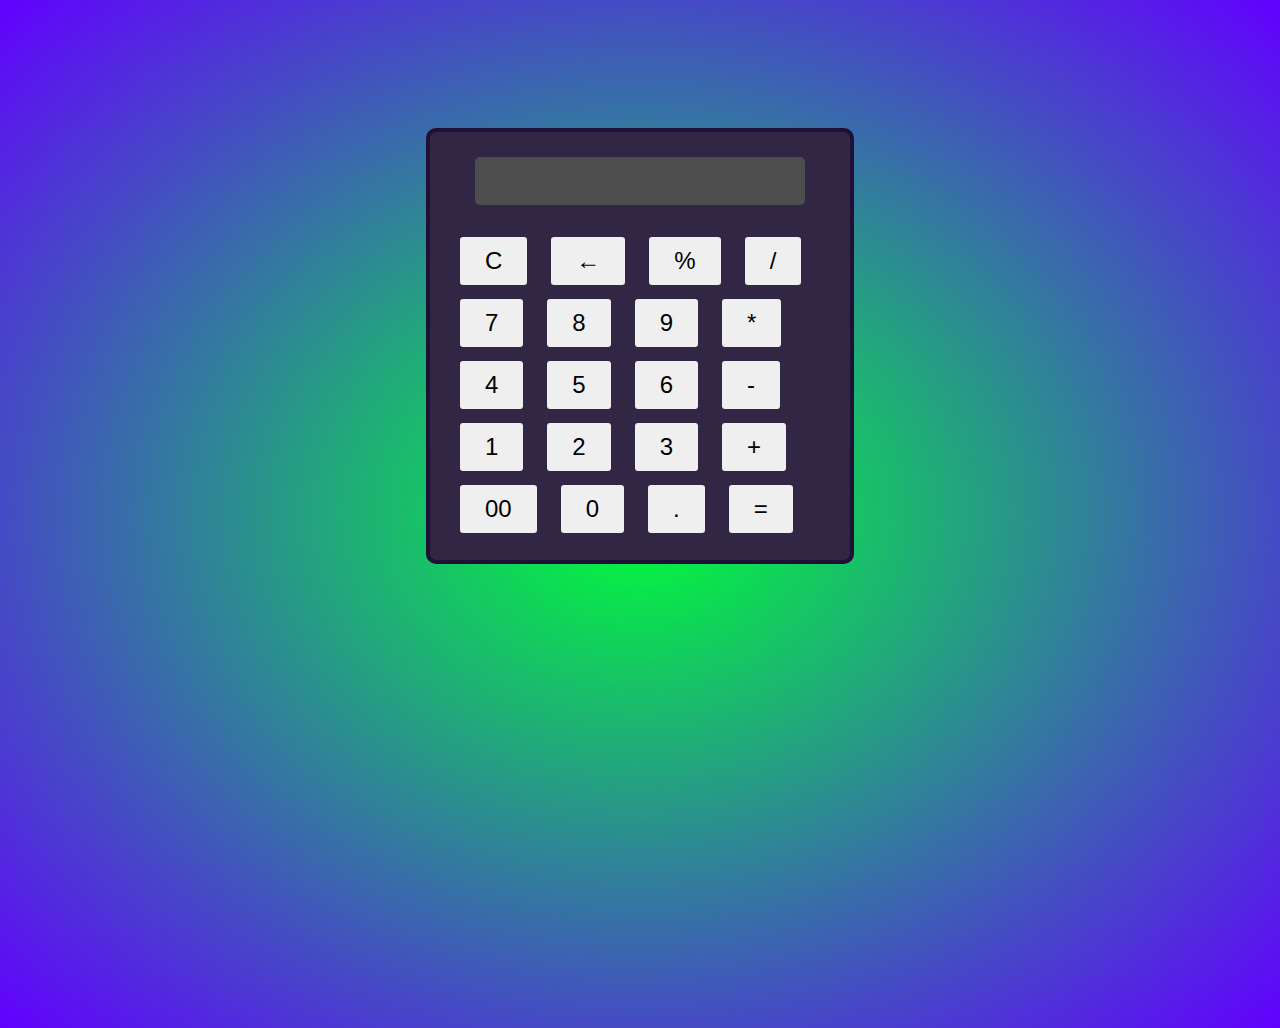
<file: Calculator/index.html>
<!DOCTYPE html>
<html lang="en">
<head>
    <meta charset="UTF-8">
    <meta name="viewport" content="width=device-width, initial-scale=1.0">
    <title>Basic Calculator</title>
    <link rel="stylesheet" href="style.css">
</head>
<body>
    <div id="box">
        <div>
            <input type="text" id="display">
        </div>
        <div id="error"></div>
        <div id="btn-section">
            <button onclick="clearDisplay();">C</button>
            <button onclick="backSpace();">←</button>
            <button onclick="update('%');">%</button>
            <button onclick="update('/');">/</button>
            <br>
            <button onclick="update('7');">7</button>
            <button onclick="update('8');">8</button>
            <button onclick="update('9');">9</button>
            <button onclick="update('*');">*</button>
            <br>
            <button onclick="update('4');">4</button>
            <button onclick="update('5');">5</button>
            <button onclick="update('6');">6</button>
            <button onclick="update('-');">-</button>
            <br>
            <button onclick="update('1');">1</button>
            <button onclick="update('2');">2</button>
            <button onclick="update('3');">3</button>
            <button onclick="update('+');">+</button>
            <br>
            <button onclick="update('00');">00</button>
            <button onclick="update('0');">0</button>
            <button onclick="update('.');">.</button>
            <button onclick="equal();">=</button>
        </div>
    </div>
    <script src="script.js"></script>
</body>
</html>
</file>
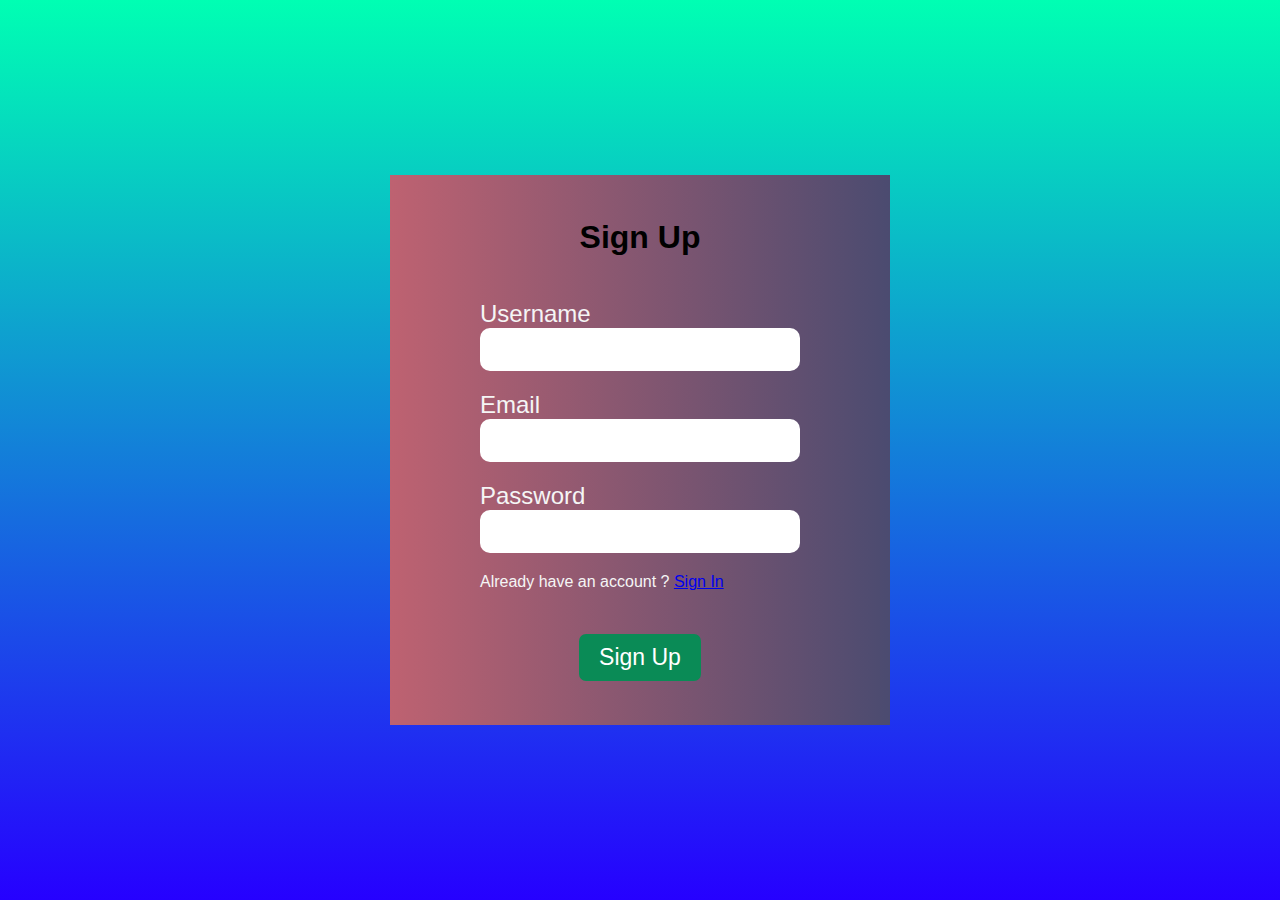
<file: signUpPage/signUp.html>
<!DOCTYPE html>
<html lang="en">

<head>
    <meta charset="UTF-8">
    <meta name="viewport" content="width=device-width, initial-scale=1.0">
    <title>Sign Up | Discover India</title>
    <link rel="stylesheet" href="signUp.css">
</head>

<body>
    <div id="main">
        <div id="front">
            <h1>Sign Up</h1>
            <form id="formUp" action="">
                <div>
                    <h2>Username</h2>
                    <input type="text">
                </div>
                <div>
                    <h2>Email</h2>
                    <input type="email">
                </div>
                <div>
                    <h2>Password</h2>
                    <input type="password">
                </div>
                <p>Already have an account ? <a href="#">Sign In</a></p>
            </form>
            <button id="f-btn">Sign Up</button>
        </div>
        <div id="back">
            <h1>Sign In</h1>
            <form id="formIn" action="">
                <div>
                    <h2>Email</h2>
                    <input type="email">
                </div>
                <div>
                    <h2>Password</h2>
                    <input type="password">
                </div>
                <p>Don't have an account ? <a href="#">Sign Up</a></p>
            </form>
            <button id="b-btn">Sign In</button>
        </div>
    </div>
    <script src="signUp.js"></script>
</body>

</html>
</file>
<file: Calculator/style.css>
*{
    margin: 0;
    padding: 0;
}
body{
    width: 100vw;
    height: 100vh;
    background: radial-gradient( rgb(0, 255, 55) , rgb(98, 0, 255));
}
#box{
    width: fit-content;
    border: 4px solid rgb(31, 17, 54);
    margin: auto;
    padding: 20px;
    background-color: #312644;
    height: fit-content;
    margin-top: 10%;
    border-radius: 10px;
}
#display{
    margin: 5px 25px;
    text-align: right;
    padding: 10px 10px;
    border-radius: 5px;
    border: none;
    font-size: x-large;
    background-color: rgb(77, 77, 77);
    color: white;
}
button{
    padding: 10px 25px;
    margin: 7px 10px;
    border: none;
    border-radius: 3px;
    font-size: x-large;
}
#error{
    text-align: right;
    color: red;
}
#btn-section{
    margin-top: 20px;
}
</file>
<file: signUpPage/signUp.css>
* {
  margin: 0px;
  padding: 0px;
  font-family: Arial, Helvetica, sans-serif;
  font-family: "Gill Sans", "Gill Sans MT", Calibri, "Trebuchet MS", sans-serif;
}
html,
body {
  width: 100%;
  height: 100%;
}
#main {
  width: 100%;
  height: 100%;
  background: linear-gradient(to bottom, rgb(0, 255, 179), rgb(38, 0, 255));
  display: flex;
  align-items: center;
  justify-content: center;
}
#front {
  width: 500px;
  height: 550px;
  background: linear-gradient(to right, rgb(190, 98, 113), rgb(75, 75, 112));
  position: absolute;
  z-index: 4;
  display: flex;
  flex-direction: column;
  align-items: center;
  transition: all ease 1s;
  justify-content: space-evenly;
}
#back {
  width: 500px;
  height: 550px;
  background: linear-gradient(to right, rgb(75, 75, 112), rgb(190, 98, 113));
  position: absolute;
  z-index: 3;
  transform: rotateY(180deg);
  display: flex;
  flex-direction: column;
  align-items: center;
  transition: all ease 1s;
  justify-content: space-evenly;
}
#f-btn {
  font-size: 23px;
  padding: 10px 20px;
  border: none;
  border-radius: 7px;
  color: white;
  background-color: #0a8b56;
  cursor: pointer;
}
#b-btn {
  font-size: 23px;
  padding: 10px 20px;
  border: none;
  border-radius: 7px;
  color: white;
  background-color: #0a8b56;
  cursor: pointer;
}
#formUp {
  display: flex;
  flex-direction: column;
  gap: 20px;
  color: whitesmoke;
}
#formUp h2 {
  font-weight: 100;
}
input {
  padding: 10px 10px;
  font-size: 20px;
  border-radius: 10px;
  border: none;
  width: 300px;
}
#formIn {
  display: flex;
  flex-direction: column;
  gap: 20px;
  color: whitesmoke;
}
</file>
